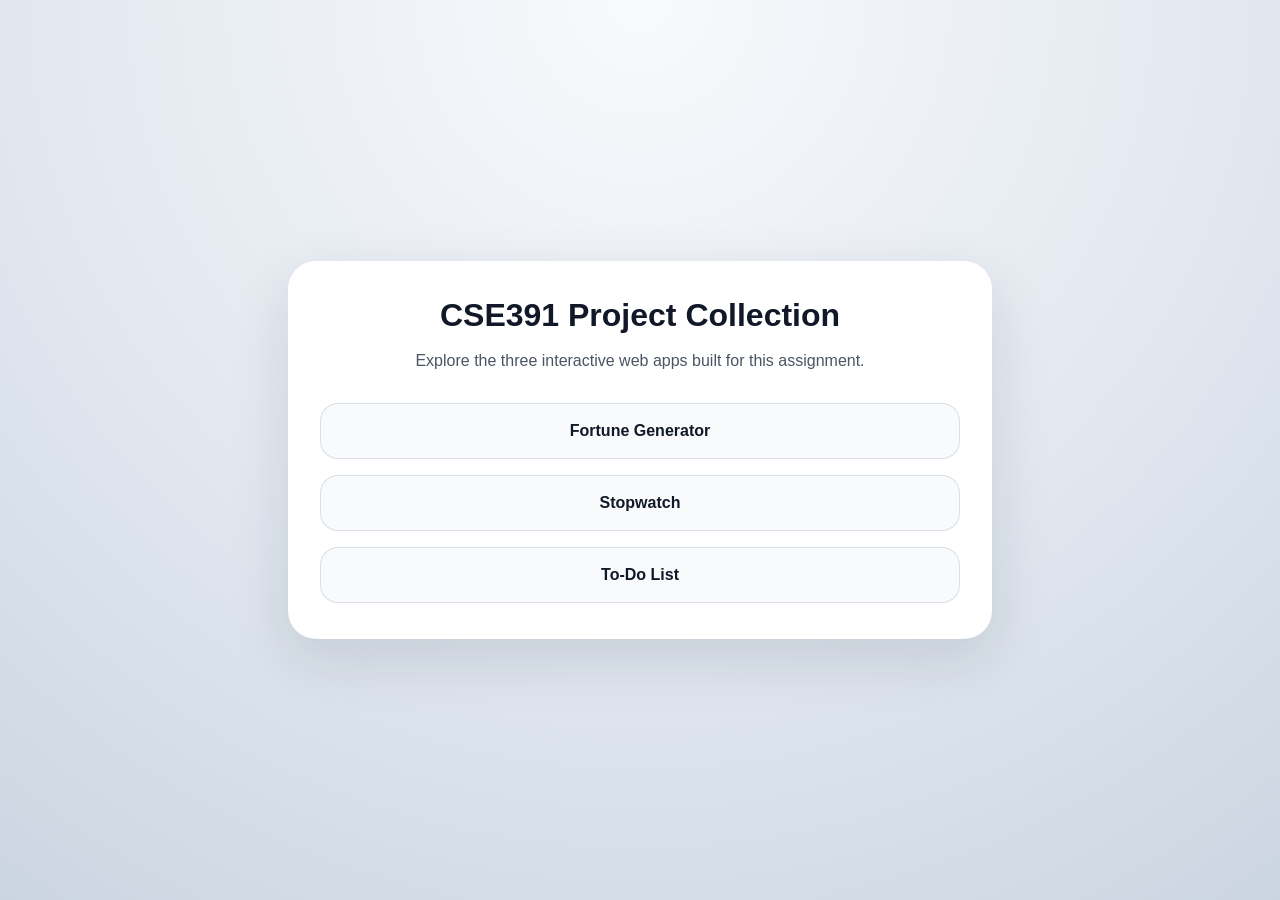
<file: CSE391/index.html>
<!DOCTYPE html>
<html lang="en">
<head>
    <meta charset="UTF-8">
    <meta name="viewport" content="width=device-width, initial-scale=1.0">
    <title>CSE391 lab2</title>
    <style>
        body {
            margin: 0;
            min-height: 100vh;
            font-family: "Segoe UI", Tahoma, Geneva, Verdana, sans-serif;
            display: flex;
            align-items: center;
            justify-content: center;
            background: radial-gradient(circle at top, #f8fafc 0%, #e2e8f0 55%, #cbd5e1 100%);
            color: #111827;
        }
        .card {
            width: min(640px, calc(100vw - 32px));
            padding: 36px 32px;
            border-radius: 28px;
            background: #ffffff;
            box-shadow: 0 20px 60px rgba(15, 23, 42, 0.12);
            text-align: center;
        }
        h1 {
            margin-top: 0;
            margin-bottom: 14px;
            font-size: clamp(2rem, 2.4vw, 2.8rem);
        }
        p {
            margin: 0 0 30px;
            color: #4b5563;
            line-height: 1.6;
        }
        .project-list {
            display: grid;
            gap: 16px;
        }
        .project-link {
            display: block;
            padding: 18px 22px;
            border-radius: 18px;
            text-decoration: none;
            color: #111827;
            background: #f8fafc;
            border: 1px solid rgba(148, 163, 184, 0.3);
            transition: transform 0.18s ease, box-shadow 0.18s ease;
            font-weight: 700;
        }
        .project-link:hover {
            transform: translateY(-2px);
            box-shadow: 0 12px 24px rgba(148, 163, 184, 0.25);
        }
    </style>
</head>
<body>
    <div class="card">
        <h1>CSE391 Project Collection</h1>
        <p>Explore the three interactive web apps built for this assignment.</p>
        <div class="project-list">
            <a class="project-link" href="fortune/index.html">Fortune Generator</a>
            <a class="project-link" href="stopwatch/index.html">Stopwatch</a>
            <a class="project-link" href="todolist/index.html">To-Do List</a>
        </div>
    </div>
</body>
</html>
</file>
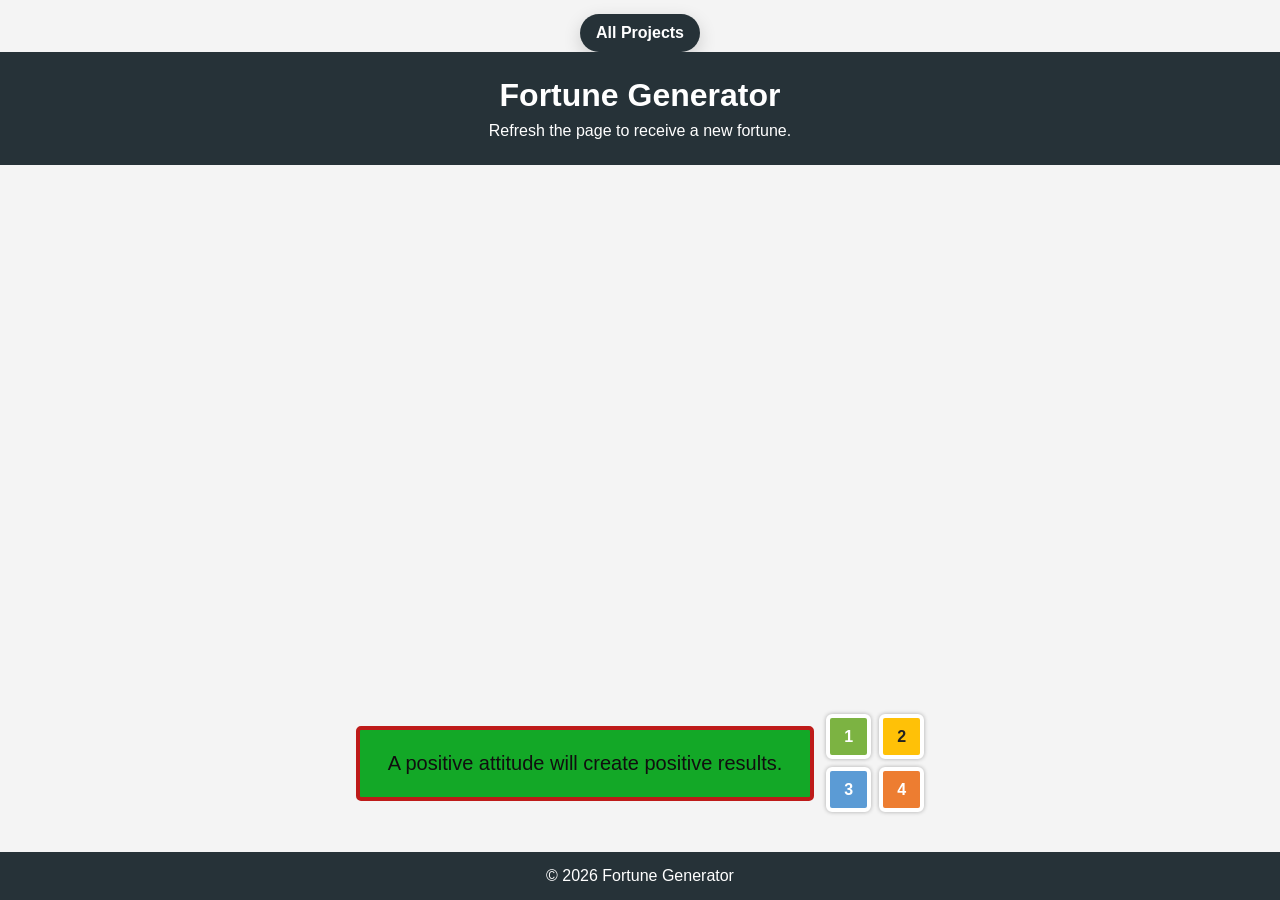
<file: CSE391/fortune/index.html>
<!DOCTYPE html>
<html lang="en">
<head>
    <meta charset="UTF-8">
    <meta name="viewport" content="width=device-width, initial-scale=1.0">

    <title>Fortune Generator</title>

    <link rel="stylesheet" href="style.css">
</head>

<body>
    <div class="page-nav"><a href="../index.html">All Projects</a></div>

    <header>
        <h1>Fortune Generator</h1>
        <p>Refresh the page to receive a new fortune.</p>
    </header>

    <main>
        <div class="fortune-section">

            <!-- The random fortune will be displayed here -->
            <div id="fortuneBox">
                <p id="fortuneText">Your fortune will appear here.</p>
            </div>

            <!-- Four appearance-changing buttons -->
            <div class="button-container">
                <button class="theme-button theme-1" data-theme="0" title="Green Theme">
                    1
                </button>

                <button class="theme-button theme-2" data-theme="1" title="Yellow Theme">
                    2
                </button>

                <button class="theme-button theme-3" data-theme="2" title="Blue Theme">
                    3
                </button>

                <button class="theme-button theme-4" data-theme="3" title="Orange Theme">
                    4
                </button>
            </div>
        </div>
    </main>

    <footer>
        <p>&copy; 2026 Fortune Generator</p>
    </footer>

    <script src="script.js"></script>
</body>
</html>
</file>
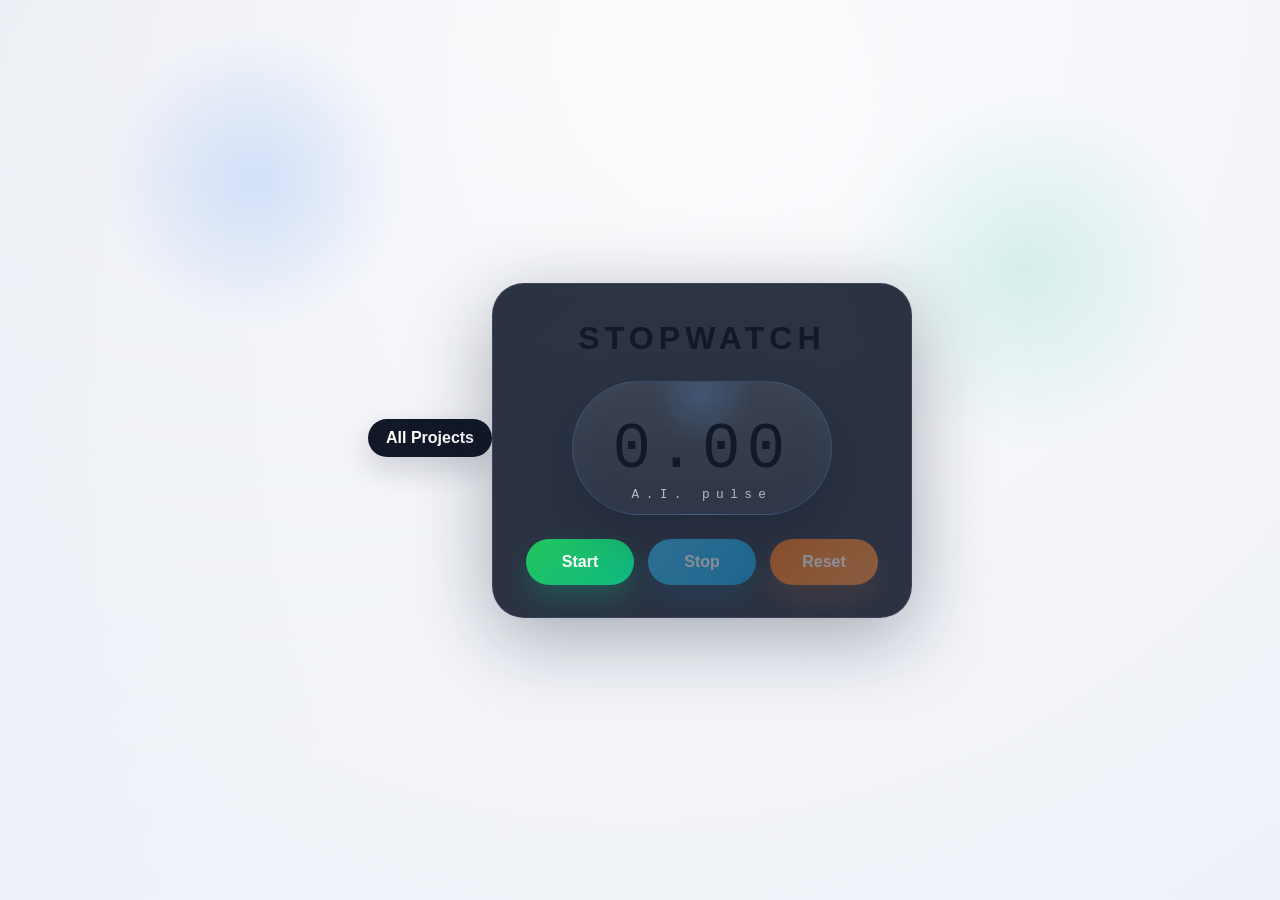
<file: CSE391/stopwatch/index.html>
<!DOCTYPE html>
<html lang="en">
<head>
    <meta charset="UTF-8">
    <meta name="viewport" content="width=device-width, initial-scale=1.0">
    <title>Stopwatch</title>
    <link rel="stylesheet" href="style.css">
</head>

<body>
    <div class="page-nav"><a href="../index.html">All Projects</a></div>
    <div class="container">
        <h1>Stopwatch</h1>
        <div id="display">0.00</div>

        <div class="buttons">
            <button id="start-btn">Start</button>
            <button id="stop-btn">Stop</button>
            <button id="reset-btn">Reset</button>

        </div>

    </div>
    <script src="script.js"></script>
</body>

</html>
</file>
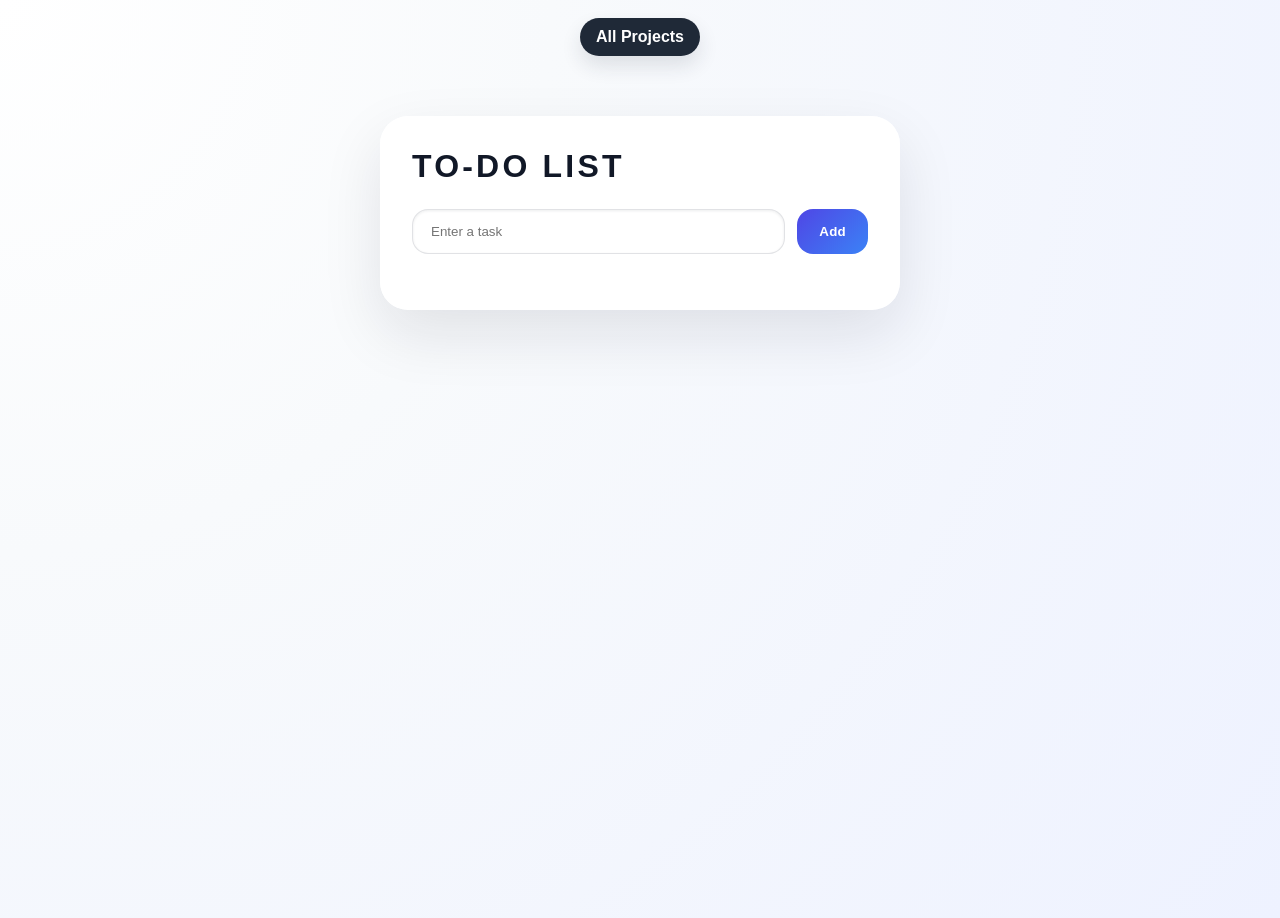
<file: CSE391/todolist/index.html>
<!DOCTYPE html>
<html lang="en">
<head>
    <meta charset="UTF-8">
    <meta name="viewport" content="width=device-width, initial-scale=1.0">
    <title>To-Do List</title>
    <link rel="stylesheet" href="style.css">
</head>
<body>
    <div class="page-nav"><a href="../index.html">All Projects</a></div>

    <div class="container">
        <h1>To-Do List</h1>

        <div class="input-section">
            <input type="text" id="task-input" placeholder="Enter a task">
            <button id="add-btn">Add</button>
        </div>

        <ul id="task-list"></ul>
    </div>

    <script src="script.js"></script>
</body>
</html>
</file>
<file: CSE391/fortune/style.css>
/* Remove default spacing from the webpage */
* {
    margin: 0;
    padding: 0;
    box-sizing: border-box;
}

/* Make the footer stay at the bottom */
body {
    min-height: 100vh;
    display: flex;
    flex-direction: column;

    background-color: #f4f4f4;
    font-family: Arial, sans-serif;
}

/* Page heading */
header {
    text-align: center;
    background-color: #263238;
    color: white;
    padding: 25px;
}

header h1 {
    margin-bottom: 8px;
}

.page-nav {
    text-align: center;
    margin: 14px 0 0;
}

.page-nav a {
    display: inline-block;
    padding: 10px 16px;
    background-color: #263238;
    color: #ffffff;
    border-radius: 999px;
    text-decoration: none;
    font-weight: bold;
    box-shadow: 0 6px 18px rgba(0, 0, 0, 0.16);
}

.page-nav a:hover {
    opacity: 0.92;
}

/* Main section fills the available space */
main {
    flex: 1;

    display: flex;
    justify-content: center;
    align-items: flex-end;

    padding: 40px 20px;
}

/* Fortune box and buttons stay beside each other */
.fortune-section {
    display: flex;
    justify-content: center;
    align-items: center;
    gap: 12px;

    flex-wrap: wrap;
}

/* Fortune message box */
#fortuneBox {
    max-width: 650px;
    min-width: 300px;

    padding: 22px 28px;

    text-align: center;

    color: #b71c1c;
    background-color: #fff59d;

    border: 4px solid #689f38;
    border-radius: 5px;

    font-size: 20px;
    font-family: Arial, sans-serif;

    transition: all 0.3s ease;
}

/* Container for the four buttons */
.button-container {
    display: grid;
    grid-template-columns: repeat(2, 45px);
    gap: 8px;
}

.theme-button {
    width: 45px;
    height: 45px;

    border: 4px solid white;
    border-radius: 6px;

    font-size: 16px;
    font-weight: bold;
    color: white;

    cursor: pointer;

    box-shadow: 0 0 4px rgba(0, 0, 0, 0.3);

    transition: transform 0.2s ease;
}

.theme-button:hover {
    transform: scale(1.1);
}

/* Button preview colors */

.theme-1 {
    background-color: #7cb342;
}

.theme-2 {
    background-color: #ffc107;
    color: #222;
}

.theme-3 {
    background-color: #5b9bd5;
}

.theme-4 {
    background-color: #ed7d31;
}

/* General button design */
.control-button {
    width: 45px;
    height: 45px;

    border: 4px solid white;
    border-radius: 6px;

    font-size: 0;
    cursor: pointer;

    box-shadow: 0 0 4px rgba(0, 0, 0, 0.3);

    transition: transform 0.2s ease;
}

/* Button hover effect */
.control-button:hover {
    transform: scale(1.1);
}

/* Different button colors */
.green-button {
    background-color: #7cb342;
}

.yellow-button {
    background-color: #ffc107;
}

.blue-button {
    background-color: #5b9bd5;
}

.orange-button {
    background-color: #ed7d31;
}

/* Footer styling */
footer {
    text-align: center;
    background-color: #263238;
    color: white;
    padding: 15px;
}

/* Responsive design for smaller screens */
@media screen and (max-width: 600px) {
    .fortune-section {
        flex-direction: column;
    }

    #fortuneBox {
        min-width: 250px;
        font-size: 17px;
    }

    .button-container {
        grid-template-columns: repeat(4, 45px);
    }
}
</file>
<file: CSE391/stopwatch/style.css>
* {
    box-sizing: border-box;
}

body {
    margin: 0;
    min-height: 100vh;
    font-family: "Segoe UI", Tahoma, Geneva, Verdana, sans-serif;
    display: flex;
    align-items: center;
    justify-content: center;
    background: radial-gradient(circle at top, #ffffff 0%, #f6f7fb 45%, #eef1f8 100%);
    color: #111827;
    overflow: hidden;
}

body::before {
    content: "";
    position: absolute;
    inset: 0;
    background: radial-gradient(circle at 20% 20%, rgba(59, 130, 246, 0.18), transparent 12%),
                radial-gradient(circle at 80% 30%, rgba(16, 185, 129, 0.14), transparent 15%),
                linear-gradient(135deg, rgba(148, 163, 184, 0.08), transparent 50%);
    pointer-events: none;
}

.container {
    position: relative;
    z-index: 1;
    width: min(420px, calc(100vw - 32px));
    padding: 36px 28px 32px;
    border-radius: 32px;
    background: rgba(15, 23, 42, 0.88);
    border: 1px solid rgba(148, 163, 184, 0.18);
    box-shadow: 0 20px 80px rgba(15, 23, 42, 0.35);
    text-align: center;
}

.page-nav {
    position: relative;
    z-index: 1;
    margin-bottom: 24px;
    text-align: center;
}

.page-nav a {
    display: inline-block;
    padding: 10px 18px;
    border-radius: 999px;
    background: #111827;
    color: #ffffff;
    text-decoration: none;
    font-weight: 700;
    box-shadow: 0 12px 30px rgba(17, 24, 39, 0.18);
}

.page-nav a:hover {
    opacity: 0.92;
}

h1 {
    margin: 0 0 24px;
    font-size: clamp(2rem, 2.4vw, 2.4rem);
    letter-spacing: 0.16em;
    text-transform: uppercase;
}

#display {
    position: relative;
    font-size: 4rem;
    line-height: 1;
    font-family: "Courier New", Courier, monospace;
    letter-spacing: 0.1em;
    padding: 36px 0 32px;
    margin: 0 auto 24px;
    width: 260px;
    border-radius: 100px;
    background: radial-gradient(circle at 50% 10%, rgba(96, 165, 250, 0.2), transparent 28%),
                linear-gradient(180deg, rgba(255,255,255,0.08), rgba(255,255,255,0.02));
    border: 1px solid rgba(96, 165, 250, 0.2);
    box-shadow: inset 0 0 40px rgba(96, 165, 250, 0.05), 0 20px 45px rgba(15, 23, 42, 0.25);
}

#display::after {
    content: "A.I. pulse";
    position: absolute;
    bottom: 12px;
    inset-inline: 0;
    font-size: 0.8rem;
    color: rgba(255, 255, 255, 0.65);
}

.buttons {
    display: flex;
    justify-content: center;
    gap: 14px;
    flex-wrap: wrap;
}

button {
    min-width: 108px;
    border: none;
    border-radius: 999px;
    padding: 14px 22px;
    font-size: 1rem;
    font-weight: 700;
    color: #ffffff;
    cursor: pointer;
    transition: transform 0.18s ease, box-shadow 0.18s ease, opacity 0.18s ease;
}

button:hover {
    transform: translateY(-2px);
}

button:active {
    transform: translateY(0);
    opacity: 0.95;
}

#start-btn {
    background: linear-gradient(135deg, #22c55e, #10b981);
    box-shadow: 0 14px 28px rgba(16, 185, 129, 0.25);
}

#stop-btn {
    background: linear-gradient(135deg, #38bdf8, #0ea5e9);
    box-shadow: 0 14px 28px rgba(14, 165, 233, 0.2);
}

#reset-btn {
    background: linear-gradient(135deg, #f97316, #fb923c);
    box-shadow: 0 14px 28px rgba(251, 146, 60, 0.22);
}

button:disabled {
    opacity: 0.45;
    cursor: not-allowed;
    transform: none;
}

@media (max-width: 400px) {
    #display {
        width: 100%;
        font-size: 3.2rem;
        padding: 28px 0 24px;
    }

    button {
        width: 100%;
    }
}
</file>
<file: CSE391/todolist/style.css>
* {
    box-sizing: border-box;
}

body {
    margin: 0;
    min-height: 100vh;
    font-family: "Segoe UI", Tahoma, Geneva, Verdana, sans-serif;
    background: radial-gradient(circle at top left, #ffffff 0%, #f8fafc 35%, #eef2ff 100%);
    color: #1f2937;
}

.page-nav {
    text-align: center;
    margin: 18px 0 0;
}

.page-nav a {
    display: inline-block;
    padding: 10px 16px;
    border-radius: 999px;
    background: #1f2937;
    color: #ffffff;
    text-decoration: none;
    font-weight: 700;
    box-shadow: 0 10px 20px rgba(31, 41, 55, 0.12);
}

.page-nav a:hover {
    opacity: 0.92;
}

.container {
    max-width: 520px;
    margin: 60px auto;
    padding: 32px;
    background: rgba(255, 255, 255, 0.98);
    border-radius: 28px;
    box-shadow: 0 24px 60px rgba(15, 23, 42, 0.10);
    backdrop-filter: blur(14px);
}

h1 {
    margin: 0 0 24px;
    font-size: clamp(2rem, 2.5vw, 2.5rem);
    letter-spacing: 0.1em;
    text-transform: uppercase;
    color: #111827;
}

.input-section {
    display: flex;
    gap: 12px;
    justify-content: center;
    flex-wrap: wrap;
    margin-bottom: 24px;
}

input {
    flex: 1 1 220px;
    min-width: 220px;
    padding: 14px 18px;
    border-radius: 16px;
    border: 1px solid rgba(15, 23, 42, 0.12);
    outline: none;
    background: #ffffff;
    box-shadow: inset 0 1px 3px rgba(15, 23, 42, 0.08);
    transition: border-color 0.2s ease, box-shadow 0.2s ease;
}

input:focus {
    border-color: #4f46e5;
    box-shadow: 0 0 0 4px rgba(79, 70, 229, 0.12);
}

button {
    border: none;
    border-radius: 16px;
    padding: 14px 22px;
    background: linear-gradient(135deg, #4f46e5, #3b82f6);
    color: #ffffff;
    font-weight: 600;
    letter-spacing: 0.02em;
    cursor: pointer;
    transition: transform 0.2s ease, box-shadow 0.2s ease, opacity 0.2s ease;
}

button:hover {
    transform: translateY(-1px);
    box-shadow: 0 12px 24px rgba(59, 130, 246, 0.25);
}

button:active {
    transform: translateY(0);
    opacity: 0.95;
}

#task-list {
    margin: 0;
    padding: 0;
    list-style: none;
}

#task-list li {
    display: grid;
    grid-template-columns: auto 1fr auto;
    gap: 16px;
    align-items: center;
    padding: 16px 18px;
    margin-bottom: 14px;
    border-radius: 18px;
    background: #f8fafc;
    border: 1px solid rgba(15, 23, 42, 0.06);
    transition: transform 0.2s ease, border-color 0.2s ease;
}

#task-list li:hover {
    transform: translateY(-1px);
    border-color: rgba(59, 130, 246, 0.18);
}

#task-list li input[type="checkbox"] {
    width: 20px;
    height: 20px;
    accent-color: #4f46e5;
    cursor: pointer;
}

#task-list li span {
    text-align: left;
    word-break: break-word;
    font-size: 1rem;
}

#task-list li button {
    background: #ef4444;
    box-shadow: none;
    padding: 10px 14px;
}

#task-list li button:hover {
    box-shadow: 0 8px 16px rgba(239, 68, 68, 0.2);
}

.completed {
    text-decoration: line-through;
    color: #6b7280;
}

@media (max-width: 520px) {
    .container {
        margin: 30px 16px;
        padding: 24px;
    }

    #task-list li {
        grid-template-columns: auto 1fr;
    }

    #task-list li button {
        grid-column: 1 / -1;
        justify-self: end;
    }
}
</file>
